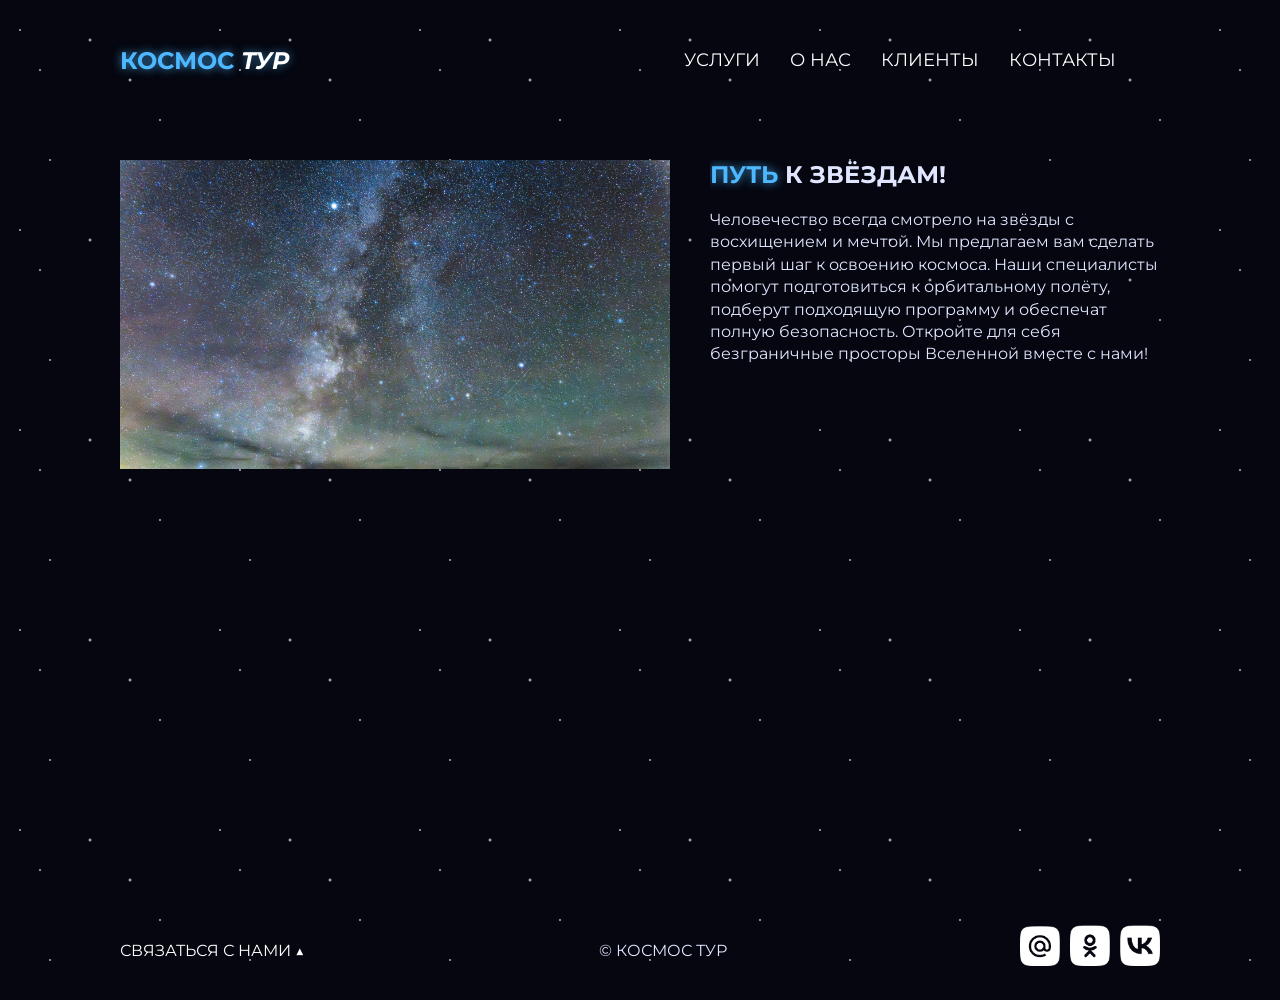
<file: index.html>
<!DOCTYPE html>
<html lang="ru">
<head>
    <link rel="stylesheet" href="css/style.css">
    <meta charset="UTF-8">
    <meta name="viewport" content="width=device-width, initial-scale=1.0">
    <title>Голумеев_Игорь-главная</title>
</head>
<body>
    <div id="wrapper">
        <header class="clearfix">
            <a id="logo" href="index.html"><span class="pink">Космос</span> <i>Тур</i></a>
            <nav id="mainnav">
                <ul>
                    <li><a href="uslugi.html">Услуги</a></li>
                    <li><a href="aboutus.html">О нас</a></li>
                    <li><a href="clients.html">Клиенты</a></li>
                    <li><a href="contacts.html">Контакты</a></li>
                </ul>
            </nav>
        </header>
        <main>
            <div class="main-content clearfix">
                <img src="img/1.jpg" alt="" class="main_img-float">
                <div class="main-text">
                    <h1><span class="pink">Путь</span> к звёздам!</h1>
                    <p>Человечество всегда смотрело на звёзды с восхищением и мечтой. Мы предлагаем вам сделать первый шаг к освоению космоса. Наши специалисты помогут подготовиться к орбитальному полёту, подберут подходящую программу и обеспечат полную безопасность. Откройте для себя безграничные просторы Вселенной вместе с нами!</p>
                </div>
            </div>
        </main>
    </div>
    <footer>
        <p class="footer_block"><a href="form.html" class="footer_link">Связаться с нами &#9650;</a></p>
        <p class="footer_block">&copy; Космос тур</p>
        <div class="footer_icons">
            <a href="" target="_blank">
                <img class="footer_img" src="img/icons/mailru.png" alt="kartinka">
            </a>
            <a href="" target="_blank">
                <img class="footer_img" src="img/icons/ok.png" alt="kartinka">
            </a>
            <a href="" target="_blank">
                <img class="footer_img" src="img/icons/vk.png" alt="kartinka">
            </a>
        </div>
    </footer>
</body>
</html>
</file>
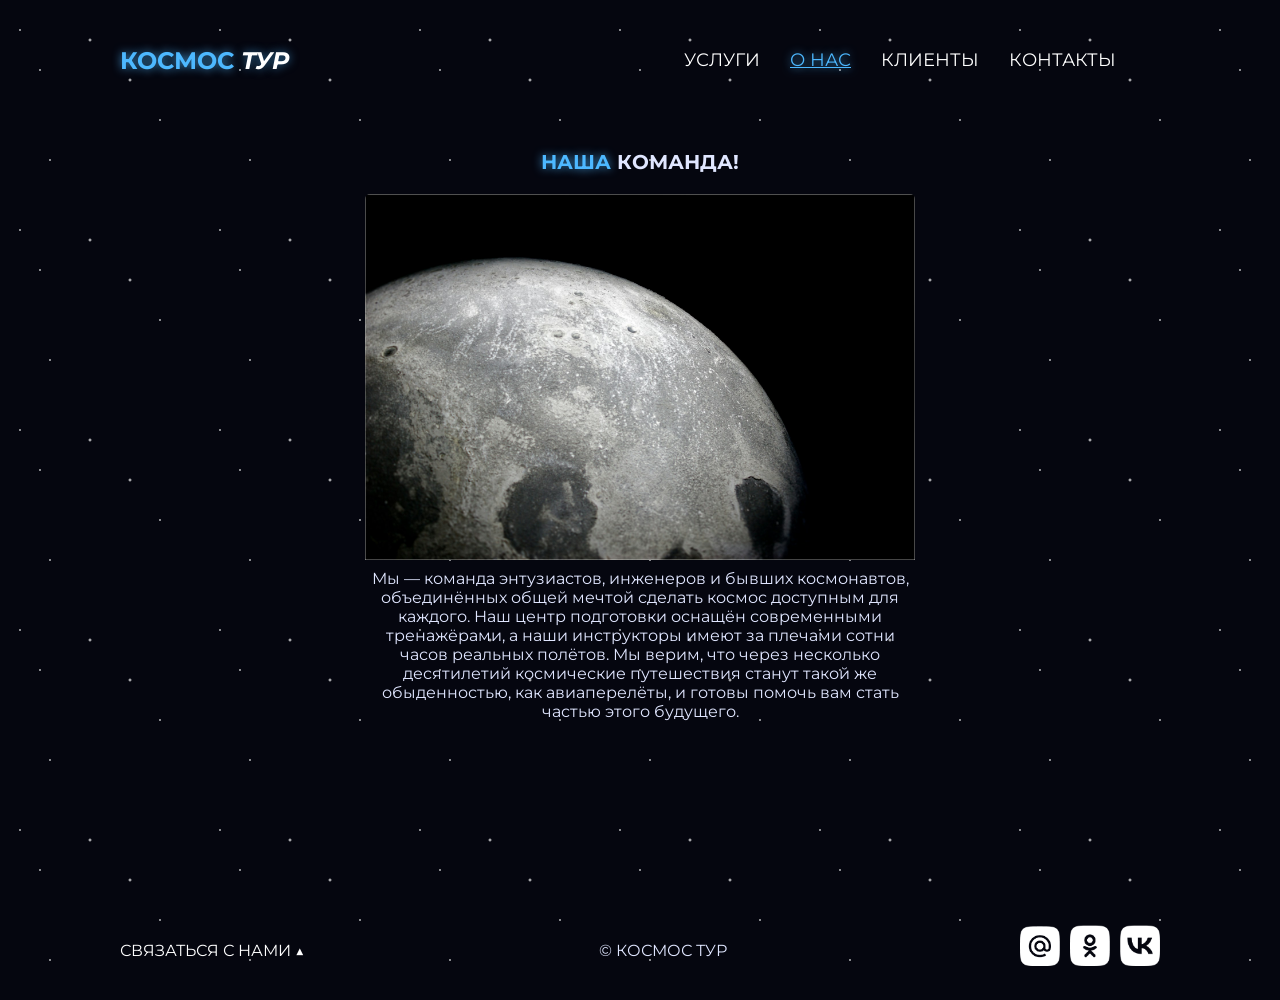
<file: aboutus.html>
<!DOCTYPE html>
<html lang="ru">
<head>
    <link rel="stylesheet" href="css/style.css">
    <meta charset="UTF-8">
    <meta name="viewport" content="width=device-width, initial-scale=1.0">
    <title>Голумеев_Игорь-о нас</title>
</head>
<body>
    <div id="wrapper">
        <header class="clearfix">
            <a id="logo" href="index.html"><span class="pink">Космос</span> <i>Тур</i></a>
            <nav id="mainnav">
                <ul>
                    <li><a href="uslugi.html">Услуги</a></li>
                    <li class="active"><a href="aboutus.html">О нас</a></li>
                    <li><a href="clients.html">Клиенты</a></li>
                    <li><a href="contacts.html">Контакты</a></li>
                </ul>
            </nav>
        </header>
        <main>
            <div>
                <h1 class="about-title"><span class="pink">Наша</span> команда!</h1>
                <div class="pelmen">
                    <img src="content/6.jpg" alt="" class="about-img">
                    <p>Мы — команда энтузиастов, инженеров и бывших космонавтов, объединённых общей мечтой сделать космос доступным для каждого. Наш центр подготовки оснащён современными тренажёрами, а наши инструкторы имеют за плечами сотни часов реальных полётов. Мы верим, что через несколько десятилетий космические путешествия станут такой же обыденностью, как авиаперелёты, и готовы помочь вам стать частью этого будущего.</p>
                </div>
            </div>
        </main>
    </div>
    <footer>
        <p class="footer_block"><a href="form.html" class="footer_link">Связаться с нами &#9650;</a></p>
        <p class="footer_block">&copy; Космос тур</p>
        <div class="footer_icons">
            <a href="" target="_blank">
                <img class="footer_img" src="img/icons/mailru.png" alt="kartinka">
            </a>
            <a href="" target="_blank">
                <img class="footer_img" src="img/icons/ok.png" alt="kartinka">
            </a>
            <a href="" target="_blank">
                <img class="footer_img" src="img/icons/vk.png" alt="kartinka">
            </a>
        </div>
    </footer>
</body>
</html>
</file>
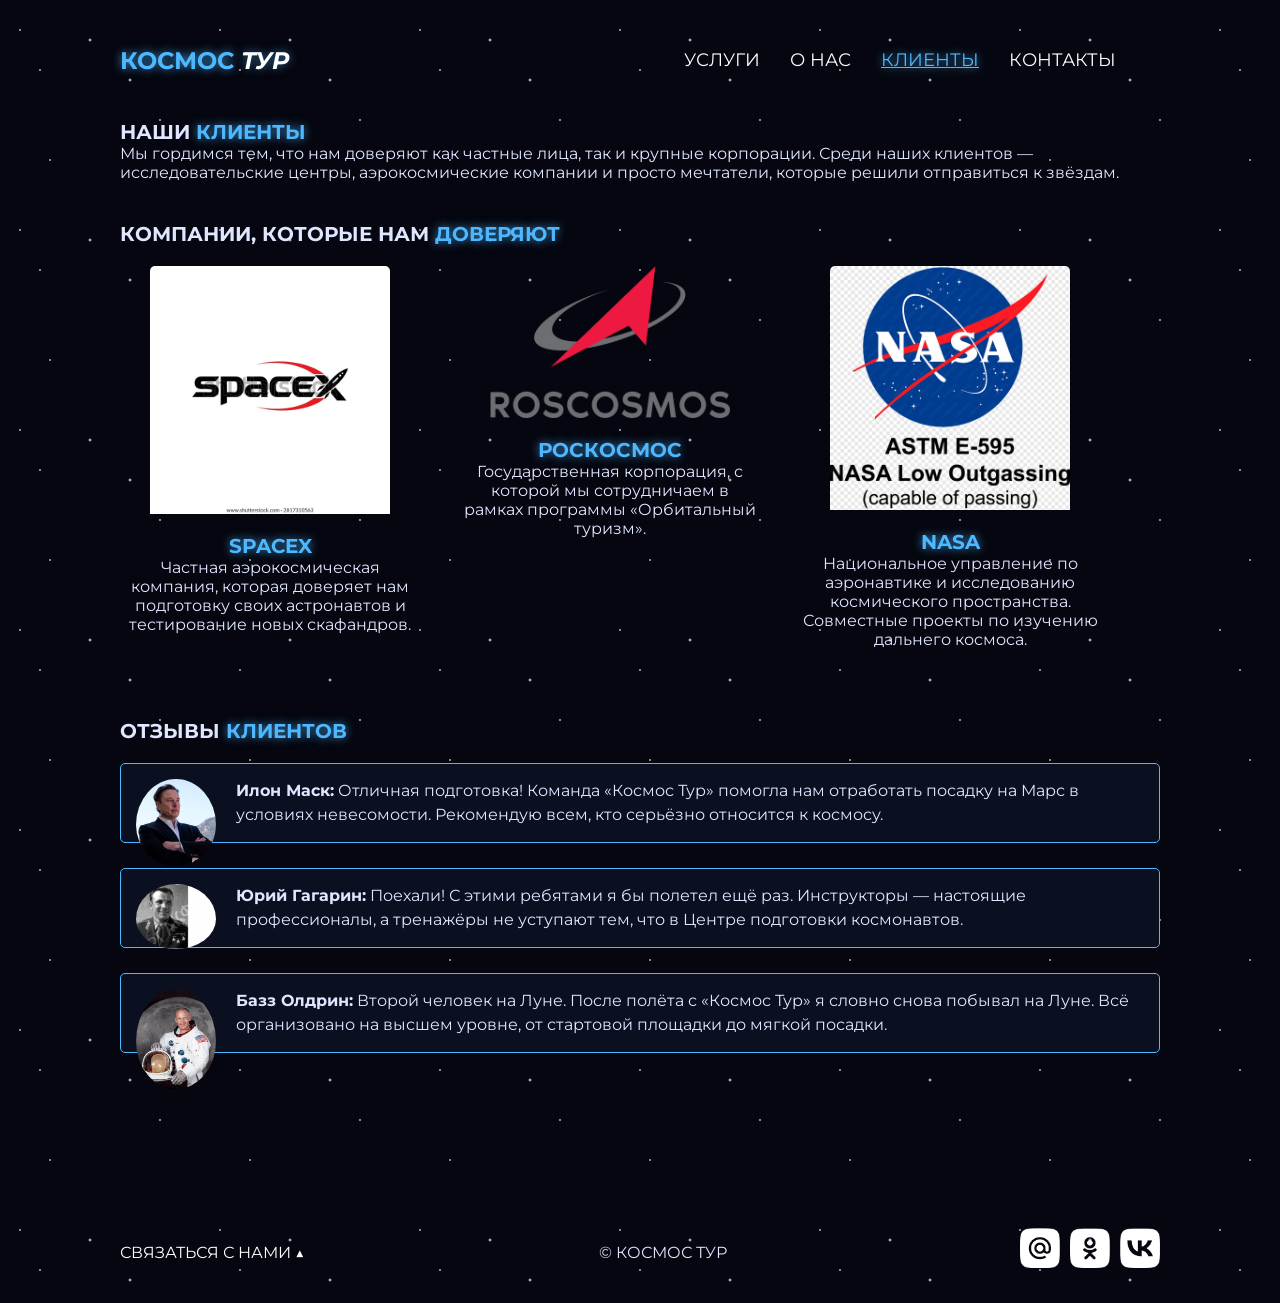
<file: clients.html>
<!DOCTYPE html>
<html lang="ru">
<head>
    <link rel="stylesheet" href="css/style.css">
    <meta charset="UTF-8">
    <meta name="viewport" content="width=device-width, initial-scale=1.0">
    <title>Голумеев_Игорь-клиенты</title>
</head>
<body>
    <div id="wrapper">
        <header class="clearfix">
            <a id="logo" href="index.html"><span class="pink">Космос</span> <i>Тур</i></a>
            <nav id="mainnav">
                <ul>
                    <li><a href="uslugi.html">Услуги</a></li>
                    <li><a href="aboutus.html">О нас</a></li>
                    <li class="active"><a href="clients.html">Клиенты</a></li>
                    <li><a href="contacts.html">Контакты</a></li>
                </ul>
            </nav>
        </header>
        <main>
            <h1>Наши <span class="pink">клиенты</span></h1>
            <p>Мы гордимся тем, что нам доверяют как частные лица, так и крупные корпорации. Среди наших клиентов — исследовательские центры, аэрокосмические компании и просто мечтатели, которые решили отправиться к звёздам.</p>

            <h2 class="section-title">Компании, которые нам <span class="pink">доверяют</span></h2>

            <div class="clients-wrapper clearfix">
                <article class="client-item">
                    <img src="content/client1.jpg" alt="" class="client-img">
                    <h2><span class="pink">SpaceX</span></h2>
                    <p>Частная аэрокосмическая компания, которая доверяет нам подготовку своих астронавтов и тестирование новых скафандров.</p>
                </article>
                <article class="client-item">
                    <img src="content/client2.jpg" alt="" class="client-img">
                    <h2><span class="pink">Роскосмос</span></h2>
                    <p>Государственная корпорация, с которой мы сотрудничаем в рамках программы «Орбитальный туризм».</p>
                </article>
                <article class="client-item">
                    <img src="content/client3.jpg" alt="" class="client-img">
                    <h2><span class="pink">NASA</span></h2>
                    <p>Национальное управление по аэронавтике и исследованию космического пространства. Совместные проекты по изучению дальнего космоса.</p>
                </article>
            </div>

            <h2 class="section-title">Отзывы <span class="pink">клиентов</span></h2>

            <div class="reviews-wrapper">
                <article class="review-item">
                    <img src="content/review1.jpg" alt="" class="review-img">
                    <p><strong>Илон Маск:</strong> Отличная подготовка! Команда «Космос Тур» помогла нам отработать посадку на Марс в условиях невесомости. Рекомендую всем, кто серьёзно относится к космосу.</p>
                </article>
                <article class="review-item">
                    <img src="content/review2.jpg" alt="" class="review-img">
                    <p><strong>Юрий Гагарин:</strong> Поехали! С этими ребятами я бы полетел ещё раз. Инструкторы — настоящие профессионалы, а тренажёры не уступают тем, что в Центре подготовки космонавтов.</p>
                </article>
                <article class="review-item">
                    <img src="content/review3.jpg" alt="" class="review-img">
                    <p><strong>Базз Олдрин:</strong> Второй человек на Луне. После полёта с «Космос Тур» я словно снова побывал на Луне. Всё организовано на высшем уровне, от стартовой площадки до мягкой посадки.</p>
                </article>
            </div>
        </main>
    </div>
    <footer>
        <p class="footer_block"><a href="form.html" class="footer_link">Связаться с нами &#9650;</a></p>
        <p class="footer_block">&copy; Космос тур</p>
        <div class="footer_icons">
            <a href="" target="_blank">
                <img class="footer_img" src="img/icons/mailru.png" alt="kartinka">
            </a>
            <a href="" target="_blank">
                <img class="footer_img" src="img/icons/ok.png" alt="kartinka">
            </a>
            <a href="" target="_blank">
                <img class="footer_img" src="img/icons/vk.png" alt="kartinka">
            </a>
        </div>
    </footer>
</body>
</html>
</file>
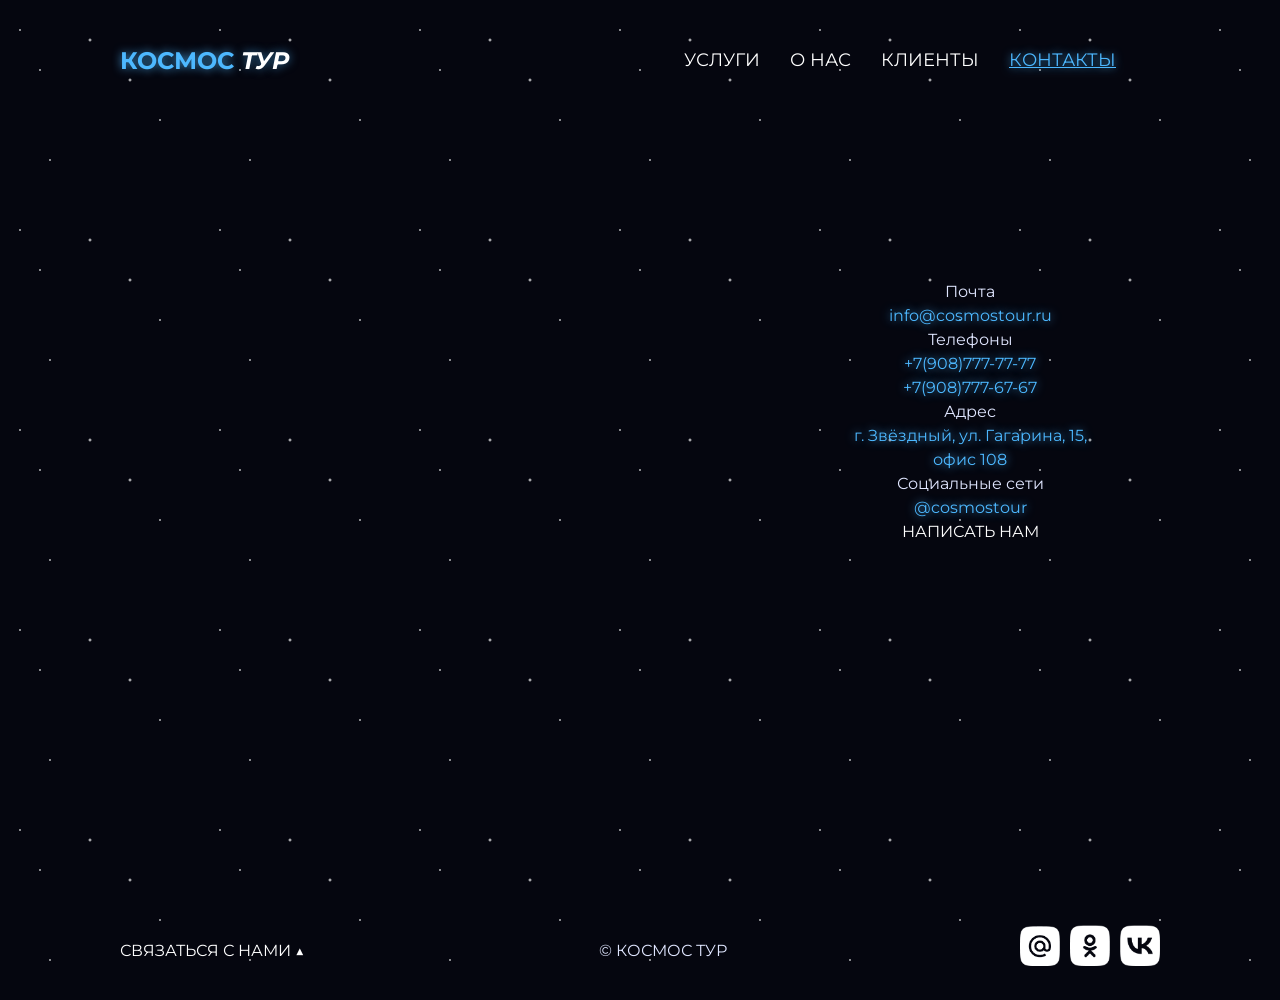
<file: contacts.html>
<!DOCTYPE html>
<html lang="ru">
<head>
    <link rel="stylesheet" href="css/style.css">
    <meta charset="UTF-8">
    <meta name="viewport" content="width=device-width, initial-scale=1.0">
    <title>Голумеев_Игорь-контакты</title>
</head>
<body>
    <div id="wrapper">
        <header class="clearfix">
            <a id="logo" href="index.html"><span class="pink">Космос</span> <i>Тур</i></a>
            <nav id="mainnav">
                <ul>
                    <li><a href="uslugi.html">Услуги</a></li>
                    <li><a href="aboutus.html">О нас</a></li>
                    <li><a href="clients.html">Клиенты</a></li>
                    <li class="active"><a href="contacts.html">Контакты</a></li>
                </ul>
            </nav>
        </header>
        <main class="contacts-centr">
            <p>Почта<br><span class="pink">info@cosmostour.ru</span></p>
            <p>Телефоны<br><span class="pink">+7(908)777-77-77<br>+7(908)777-67-67</span></p>
            <p>Адрес<br><span class="pink">г. Звёздный, ул. Гагарина, 15,<br>офис 108</span></p>
            <p>Социальные сети<br><span class="pink">@cosmostour</span></p>
            <p><a href="form.html" class="white">Написать нам</a></p>
        </main>
    </div>
    <footer>
        <p class="footer_block"><a href="form.html" class="footer_link">Связаться с нами &#9650;</a></p>
        <p class="footer_block">&copy; Космос тур</p>
        <div class="footer_icons">
            <a href="" target="_blank">
                <img class="footer_img" src="img/icons/mailru.png" alt="kartinka">
            </a>
            <a href="" target="_blank">
                <img class="footer_img" src="img/icons/ok.png" alt="kartinka">
            </a>
            <a href="" target="_blank">
                <img class="footer_img" src="img/icons/vk.png" alt="kartinka">
            </a>
        </div>
    </footer>
</body>
</html>
</file>
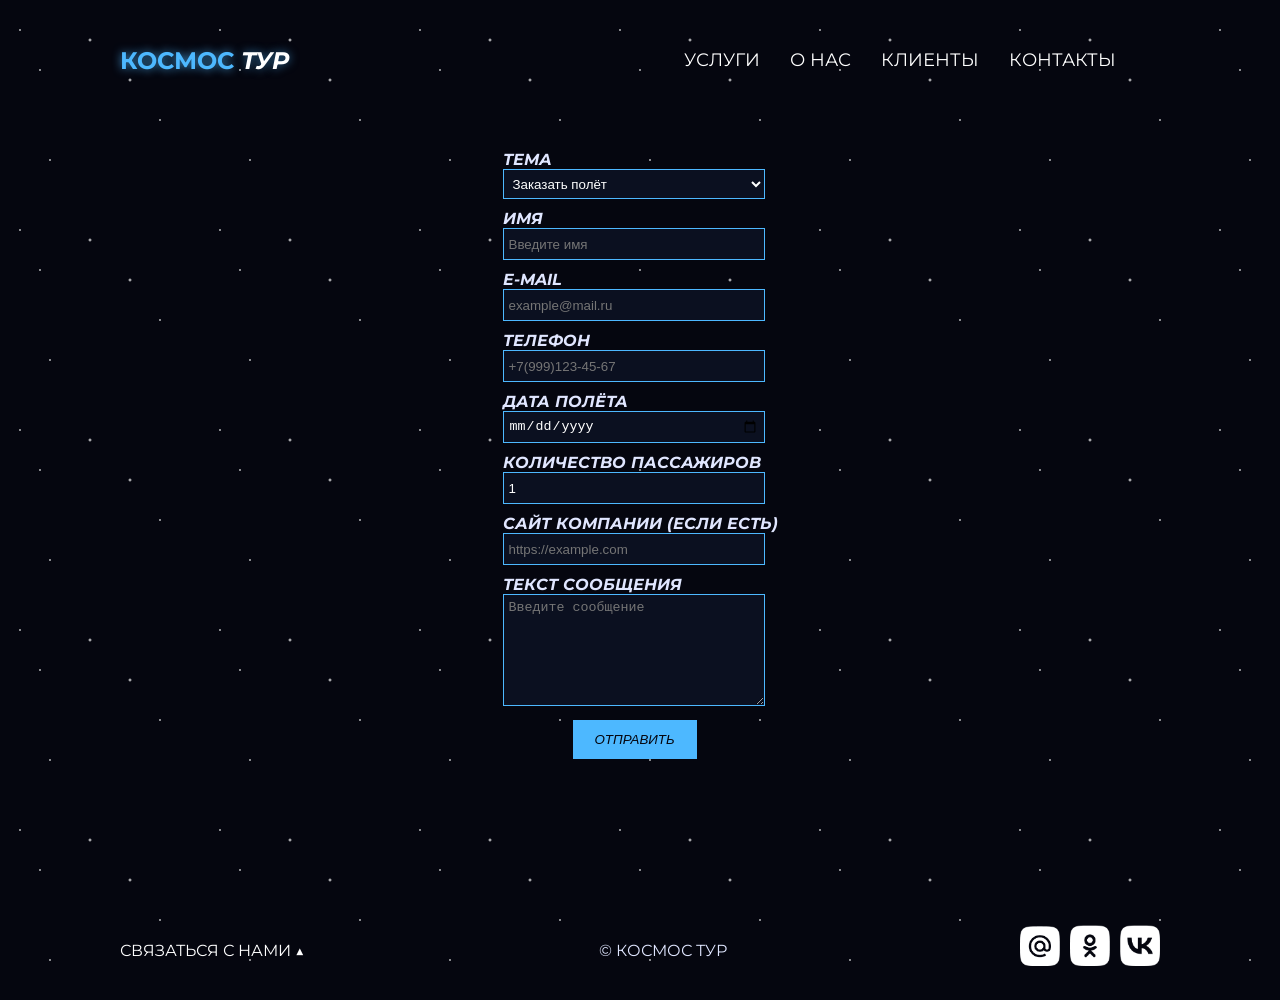
<file: form.html>
<!DOCTYPE html>
<html lang="ru">
<head>
    <link rel="stylesheet" href="css/style.css">
    <meta charset="UTF-8">
    <meta name="viewport" content="width=device-width, initial-scale=1.0">
    <title>Голумеев_Игорь-форма</title>
</head>
<body>
    <div id="wrapper">
        <header class="clearfix">
            <a id="logo" href="index.html"><span class="pink">Космос</span> <i>Тур</i></a>
            <nav id="mainnav">
                <ul>
                    <li><a href="uslugi.html">Услуги</a></li>
                    <li><a href="aboutus.html">О нас</a></li>
                    <li><a href="clients.html">Клиенты</a></li>
                    <li><a href="contacts.html">Контакты</a></li>
                </ul>
            </nav>
        </header>
        <main class="form-centr">
    <form id="contact-form" action="">
        <div class="form_item">
            <label for="topic">Тема</label><br>
            <select name="topic" id="topic">
                <option value="1">Заказать полёт</option>
                <option value="2">Оставить отзыв</option>
                <option value="3">Предложить сотрудничество</option>
                <option value="4">Другое</option>
            </select>
        </div>
        <div class="form_item">
            <label for="name">Имя</label><br>
            <input name="name" id="name" type="text" placeholder="Введите имя" required>
        </div>
        <div class="form_item">
            <label for="email">E-mail</label><br>
            <input name="email" id="email" type="email" placeholder="example@mail.ru" required>
        </div>
        <div class="form_item">
            <label for="phone">Телефон</label><br>
            <input name="phone" id="phone" type="tel" placeholder="+7(999)123-45-67" required>
        </div>
        <div class="form_item">
            <label for="date">Дата полёта</label><br>
            <input name="date" id="date" type="date" required>
        </div>
        <div class="form_item">
            <label for="passengers">Количество пассажиров</label><br>
            <input name="passengers" id="passengers" type="number" min="1" max="6" value="1" required>
        </div>
        <div class="form_item">
            <label for="site">Сайт компании (если есть)</label><br>
            <input name="site" id="site" type="url" placeholder="https://example.com">
        </div>
        <div class="form_item">
            <label for="message">Текст сообщения</label><br>
            <textarea name="message" id="message" placeholder="Введите сообщение" required></textarea>
        </div>
        <div class="form_item">
            <input type="submit" value="Отправить">
        </div>
    </form>
</main>
    </div>
    <footer>
        <p class="footer_block"><a href="form.html" class="footer_link">Связаться с нами &#9650;</a></p>
        <p class="footer_block">&copy; Космос тур</p>
        <div class="footer_icons">
            <a href="" target="_blank">
                <img class="footer_img" src="img/icons/mailru.png" alt="kartinka">
            </a>
            <a href="" target="_blank">
                <img class="footer_img" src="img/icons/ok.png" alt="kartinka">
            </a>
            <a href="" target="_blank">
                <img class="footer_img" src="img/icons/vk.png" alt="kartinka">
            </a>
        </div>
    </footer>
</body>
</html>
</file>
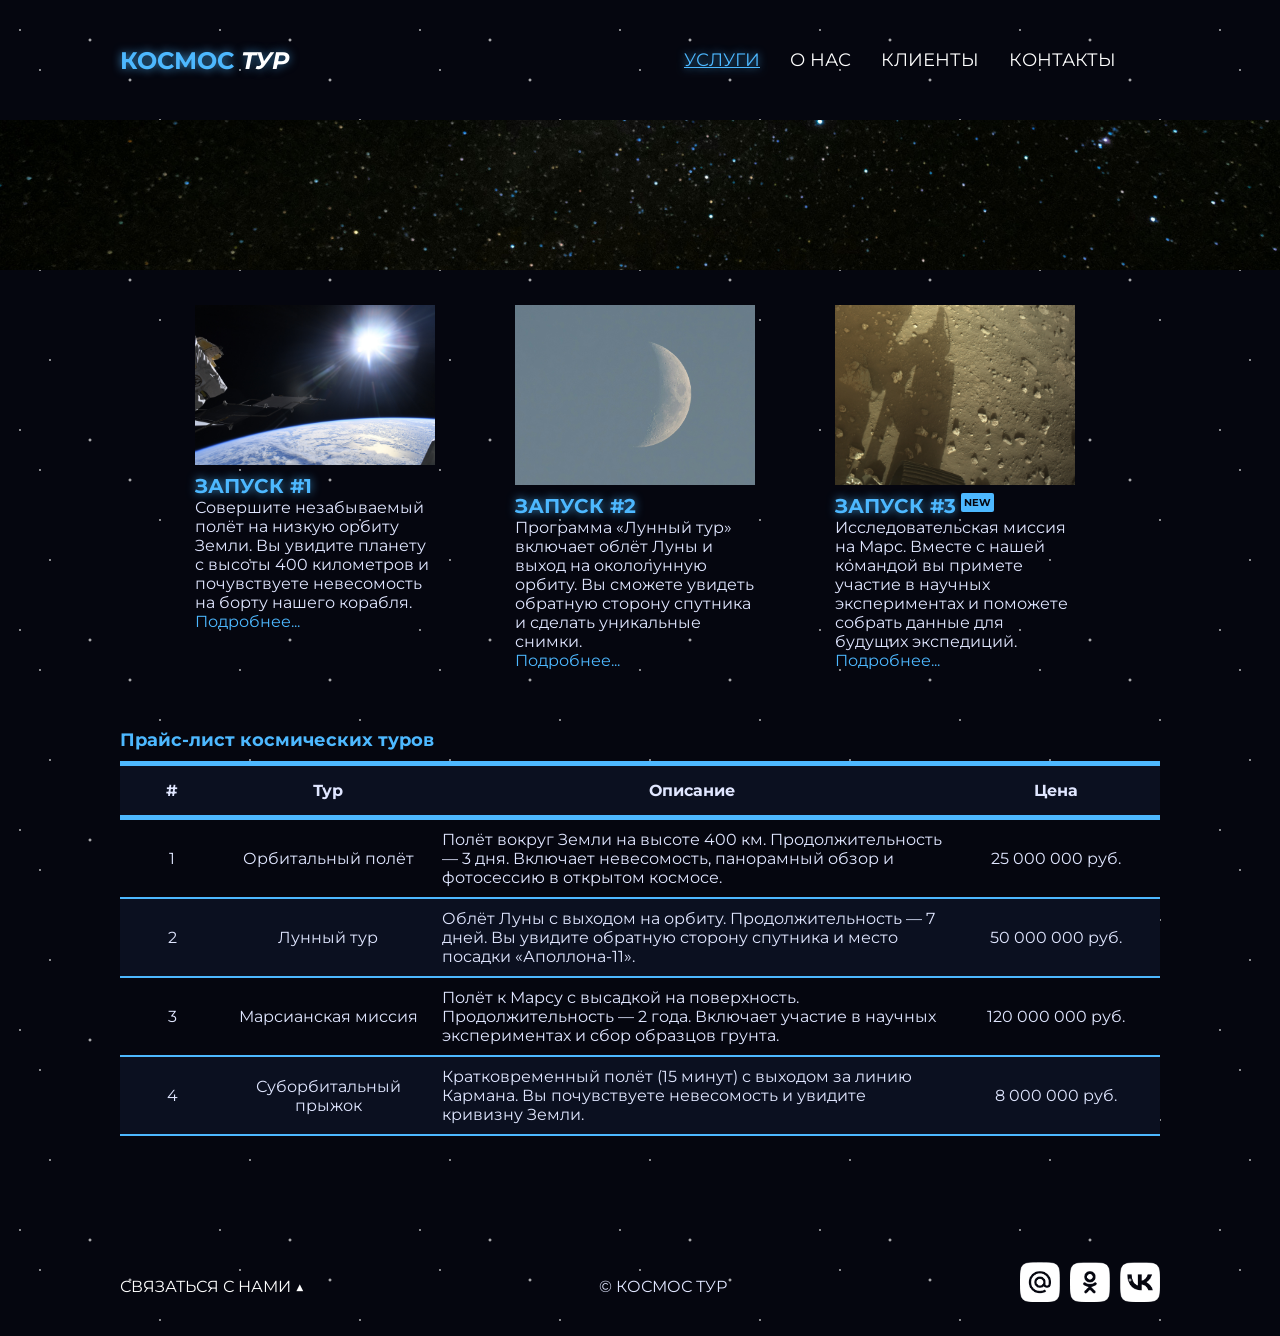
<file: uslugi.html>
<!DOCTYPE html>
<html lang="ru">
<head>
    <link rel="stylesheet" href="css/style.css">
    <meta charset="UTF-8">
    <meta name="viewport" content="width=device-width, initial-scale=1.0">
    <title>Голумеев_Игорь-услуги</title>
</head>
<body>
    <div id="wrapper">
        <header class="clearfix">
            <a id="logo" href="index.html"><span class="pink">Космос</span> <i>Тур</i></a>
            <nav id="mainnav">
                <ul>
                    <li class="active"><a href="uslugi.html">Услуги</a></li>
                    <li><a href="aboutus.html">О нас</a></li>
                    <li><a href="clients.html">Клиенты</a></li>
                    <li><a href="contacts.html">Контакты</a></li>
                </ul>
            </nav>
        </header>
        <div id="panorama"></div>
        <main>
            <section class="clearfix services">
                <article class="services_item">
                    <img src="content/3.jpg" alt="" class="services_img">
                    <h2><span class="pink">Запуск #1</span></h2>
                    <p>Совершите незабываемый полёт на низкую орбиту Земли. Вы увидите планету с высоты 400 километров и почувствуете невесомость на борту нашего корабля.</p>
                    <p><a href="">Подробнее...</a></p>
                </article>
                <article class="services_item">
                    <img src="content/4.jpg" alt="" class="services_img">
                    <h2><span class="pink">Запуск #2</span></h2>
                    <p>Программа «Лунный тур» включает облёт Луны и выход на окололунную орбиту. Вы сможете увидеть обратную сторону спутника и сделать уникальные снимки.</p>
                    <p><a href="">Подробнее...</a></p>
                </article>
                <article class="services_item">
                    <img src="content/5.jpg" alt="" class="services_img">
                    <h2 class="new"><span class="pink">Запуск #3</span></h2>
                    <p>Исследовательская миссия на Марс. Вместе с нашей командой вы примете участие в научных экспериментах и поможете собрать данные для будущих экспедиций.</p>
                    <p><a href="">Подробнее...</a></p>
                </article>
            </section>
            <h1 class="h1--invisible">Космические услуги</h1>

            <section class="price-section">
                <table class="price">
                    <caption>Прайс-лист космических туров</caption>
                    <thead>
                        <tr>
                            <th>#</th>
                            <th>Тур</th>
                            <th>Описание</th>
                            <th>Цена</th>
                        </tr>
                    </thead>
                    <tbody>
                        <tr>
                            <td>1</td>
                            <td>Орбитальный полёт</td>
                            <td>Полёт вокруг Земли на высоте 400 км. Продолжительность — 3 дня. Включает невесомость, панорамный обзор и фотосессию в открытом космосе.</td>
                            <td>25 000 000 руб.</td>
                        </tr>
                        <tr>
                            <td>2</td>
                            <td>Лунный тур</td>
                            <td>Облёт Луны с выходом на орбиту. Продолжительность — 7 дней. Вы увидите обратную сторону спутника и место посадки «Аполлона-11».</td>
                            <td>50 000 000 руб.</td>
                        </tr>
                        <tr>
                            <td>3</td>
                            <td>Марсианская миссия</td>
                            <td>Полёт к Марсу с высадкой на поверхность. Продолжительность — 2 года. Включает участие в научных экспериментах и сбор образцов грунта.</td>
                            <td>120 000 000 руб.</td>
                        </tr>
                        <tr>
                            <td>4</td>
                            <td>Суборбитальный прыжок</td>
                            <td>Кратковременный полёт (15 минут) с выходом за линию Кармана. Вы почувствуете невесомость и увидите кривизну Земли.</td>
                            <td>8 000 000 руб.</td>
                        </tr>
                    </tbody>
                </table>
            </section>
        </main>
    </div>
    <footer>
        <p class="footer_block"><a href="form.html" class="footer_link">Связаться с нами &#9650;</a></p>
        <p class="footer_block">&copy; Космос тур</p>
        <div class="footer_icons">
            <a href="" target="_blank">
                <img class="footer_img" src="img/icons/mailru.png" alt="kartinka">
            </a>
            <a href="" target="_blank">
                <img class="footer_img" src="img/icons/ok.png" alt="kartinka">
            </a>
            <a href="" target="_blank">
                <img class="footer_img" src="img/icons/vk.png" alt="kartinka">
            </a>
        </div>
    </footer>
</body>
</html>
</file>
<file: css/style.css>
@import url('https://fonts.googleapis.com/css2?family=Montserrat:wght@300;400;500;600;700&display=swap');

* {
    margin: 0;
    padding: 0;
}
html, body {
    height: 100%;
}
#wrapper {
    min-height: 100%;
    height: auto !important;
    height: 100%;
    width: 100%;
}
header {
    height: 120px;
    display: flex;
    align-items: center;
    justify-content: space-between;
}
main {
    padding-bottom: 100px;
}
footer {
    margin: -100px auto 0;
    position: relative;
    height: 100px;
    display: flex;
    align-items: center;
    justify-content: space-between;
}

body {
    background-color: #05060f;
    background-image: 
        radial-gradient(1.5px 1.5px at 20px 30px, #ffffff, rgba(0,0,0,0)),
        radial-gradient(1.5px 1.5px at 40px 70px, #ffffff, rgba(0,0,0,0)),
        radial-gradient(1.5px 1.5px at 50px 160px, #ffffff, rgba(0,0,0,0)),
        radial-gradient(2px 2px at 90px 40px, #ffffff, rgba(0,0,0,0)),
        radial-gradient(2px 2px at 130px 80px, #ffffff, rgba(0,0,0,0)),
        radial-gradient(1.5px 1.5px at 160px 120px, #ffffff, rgba(0,0,0,0));
    background-repeat: repeat;
    background-size: 200px 200px;
    color: #e0e6ff;
    font-family: 'Montserrat', 'Verdana', 'Arial', 'Helvetica', sans-serif;
    animation: starMove 80s linear infinite;
}

@keyframes starMove {
    from { background-position: 0 0; }
    to { background-position: 200px 200px; }
}

header, main, footer {
    width: 1040px;
    margin: 0 auto;
}
.main-content {
    margin-top: 40px;
}
.main_img-float {
    width: 550px;
    float: left;
    margin-right: 40px;
    padding-right: 0;
}
.main-text {
    overflow: hidden;
}
.main-text h1 {
    margin-bottom: 20px;
    font-size: 24px;
}
.main-text p {
    line-height: 1.4;
    font-size: 16px;
}
img {
    width: 500px;
    padding-bottom: 5px;
}
#panorama {
    width: 100%;
    height: 150px;
    background: url(../img/2.jpg) no-repeat center 70%;
    background-size: cover;
}
.services_item {
    padding-left: 40px;
    padding-right: 40px;
    width: 240px;
    float: left;
}
.services {
    margin: 35px;
}
.services_img {
    width: 240px;
}
.clearfix::after {
    content: "";
    display: table;
    clear: both;
}
h1, h2 {
    text-transform: uppercase;
    font-weight: bold;
    font-size: 20px;
}
.footer_icons {
    display: flex;
    align-items: center;
    gap: 10px;
    width: auto;
    margin-left: 0;
}

.pink {
    text-decoration-line: none;
    color: #4db8ff;
    text-shadow: 0 0 10px rgba(77, 184, 255, 0.8);
}

.white {
    text-transform: uppercase;
    text-decoration: none;
    color: #fff;
}
.white:hover {
    text-decoration: underline;
    color: #4db8ff;
}

.footer_block {
    display: inline-block;
    text-transform: uppercase;
    font-size: 16px;
    margin: 0;
    width: auto;
}
.footer_block:nth-child(2) {
    text-align: left;
}
.footer_img {
    width: 40px;
    height: auto;
}
.footer_link {
    color: white;
    text-decoration: none;
}
.footer_link:hover {
    text-decoration: underline;
}
#logo {
    text-transform: uppercase;
    text-decoration: none;
    color: #fff;
    font-weight: bold;
    font-size: 24px;
    line-height: normal;
    float: none;
    text-shadow: 0 0 10px rgba(77, 184, 255, 0.6);
}
#mainnav ul {
    list-style: none;
    margin: 0;
    padding-left: 350px;
    display: flex;
    gap: 30px;
}
#mainnav li {
    display: inline;
}
#mainnav a {
    text-decoration: none;
    color: white;
    font-size: 18px;
    text-transform: uppercase;
}
#mainnav a:hover {
    text-decoration: underline;
    color: #4db8ff;
}
#mainnav .active a {
    color: #4db8ff;
    text-decoration: underline;
    text-shadow: 0 0 8px rgba(77, 184, 255, 0.8);
}
.services a {
    color: #4db8ff;
    text-decoration: none;
}
.services a:hover {
    text-decoration: underline;
}
.new::after {
    content: "new";
    font-size: 10px;
    vertical-align: super;
    background-color: #4db8ff;
    border-radius: 2px;
    padding: 3px;
    margin-left: 5px;
    color: #05060f;
}
.h1--invisible {
    visibility: hidden;
}

.price {
    width: 100%;
    border-collapse: collapse;
    background-color: #05060f;
    color: #e0e6ff;
    border: none;
}
.price th, .price td {
    border: 2px solid #4db8ff;
    border-left: none;
    border-right: none;
    padding: 10px;
    text-align: center;
    vertical-align: middle;
    font-weight: normal;
}
.price td:nth-child(3) {
    text-align: left;
}
.price th:first-child {
    width: 10%;
}
.price th:nth-child(2),
.price th:last-child {
    width: 20%;
}
.price caption {
    text-align: left;
    font-size: large;
    color: #4db8ff;
    font-weight: bold;
    padding-bottom: 10px;
}
.price th {
    font-weight: bold;
    background-color: #0b1020;
    padding: 15px 10px;
    border-top: 5px solid #4db8ff;
    border-bottom: 5px solid #4db8ff;
    border-left: none;
    border-right: none;
}
.price tbody tr:nth-child(odd) {
    background-color: #05060f;
}
.price tbody tr:nth-child(even) {
    background-color: #0b1020;
}

.form-centr {
    display: flex;
    justify-content: center;
    margin-top: 30px;
}

#contact-form {
    margin-top: 0;
    text-align: left;
}

#contact-form input[type="text"],
#contact-form input[type="email"],
#contact-form input[type="tel"],
#contact-form input[type="date"],
#contact-form input[type="number"],
#contact-form input[type="url"] {
    height: 20px;
    width: 250px;
    padding: 5px;
    margin-bottom: 10px;
    border: #4db8ff solid 1px;
    background-color: #0b1020;
    color: white;
}

#contact-form select {
    height: 30px;
    width: 262px;
    padding: 5px;
    margin-bottom: 10px;
    border: #4db8ff solid 1px;
    background-color: #0b1020;
    color: white;
}

#contact-form textarea {
    height: 100px;
    width: 250px;
    padding: 5px;
    margin-bottom: 10px;
    border: #4db8ff solid 1px;
    background-color: #0b1020;
    color: white;
}

#contact-form label {
    text-transform: uppercase;
    font-style: italic;
    font-weight: bold;
}

#contact-form input[type="submit"] {
    margin-left: 70px;
    padding: 10px 20px;
    background-color: #4db8ff;
    border: 2px solid #4db8ff;
    color: #05060f;
    font-style: italic;
    text-transform: uppercase;
    cursor: pointer;
}

#contact-form input[type="submit"]:hover {
    background-color: white;
}

.pelmen {
    display: block;
    width: 550px;
    margin: 0 auto 20px;
    text-align: center;
}
.about-title {
    text-align: center;
    margin: 30px 0 20px;
}
.about-img {
    width: 550px;
    border-radius: 5px;
}
.contacts-centr {
    margin-inline: 450px;
    margin-block: 160px;
    text-align: center;
    line-height: 150%;
}
.section-title {
    margin-top: 40px;
    margin-bottom: 20px;
}
.clients-wrapper {
    margin-bottom: 20px;
}
.client-item {
    float: left;
    width: 300px;
    margin-right: 40px;
    margin-bottom: 30px;
    text-align: center;
}
.client-item:nth-child(3n) {
    margin-right: 0;
}
.client-img {
    width: 240px;
    display: block;
    margin: 0 auto 15px;
    border-radius: 5px;
}
.reviews-wrapper {
    margin-bottom: 50px;
}
.review-item {
    margin-bottom: 25px;
    padding: 15px;
    border: 1px solid #4db8ff;
    border-radius: 5px;
    background-color: #0b1020;
}
.review-img {
    width: 80px;
    border-radius: 50%;
    float: left;
    margin-right: 20px;
    margin-bottom: 10px;
}
.review-item p {
    margin: 0;
    overflow: hidden;
    line-height: 1.5;
}
</file>
